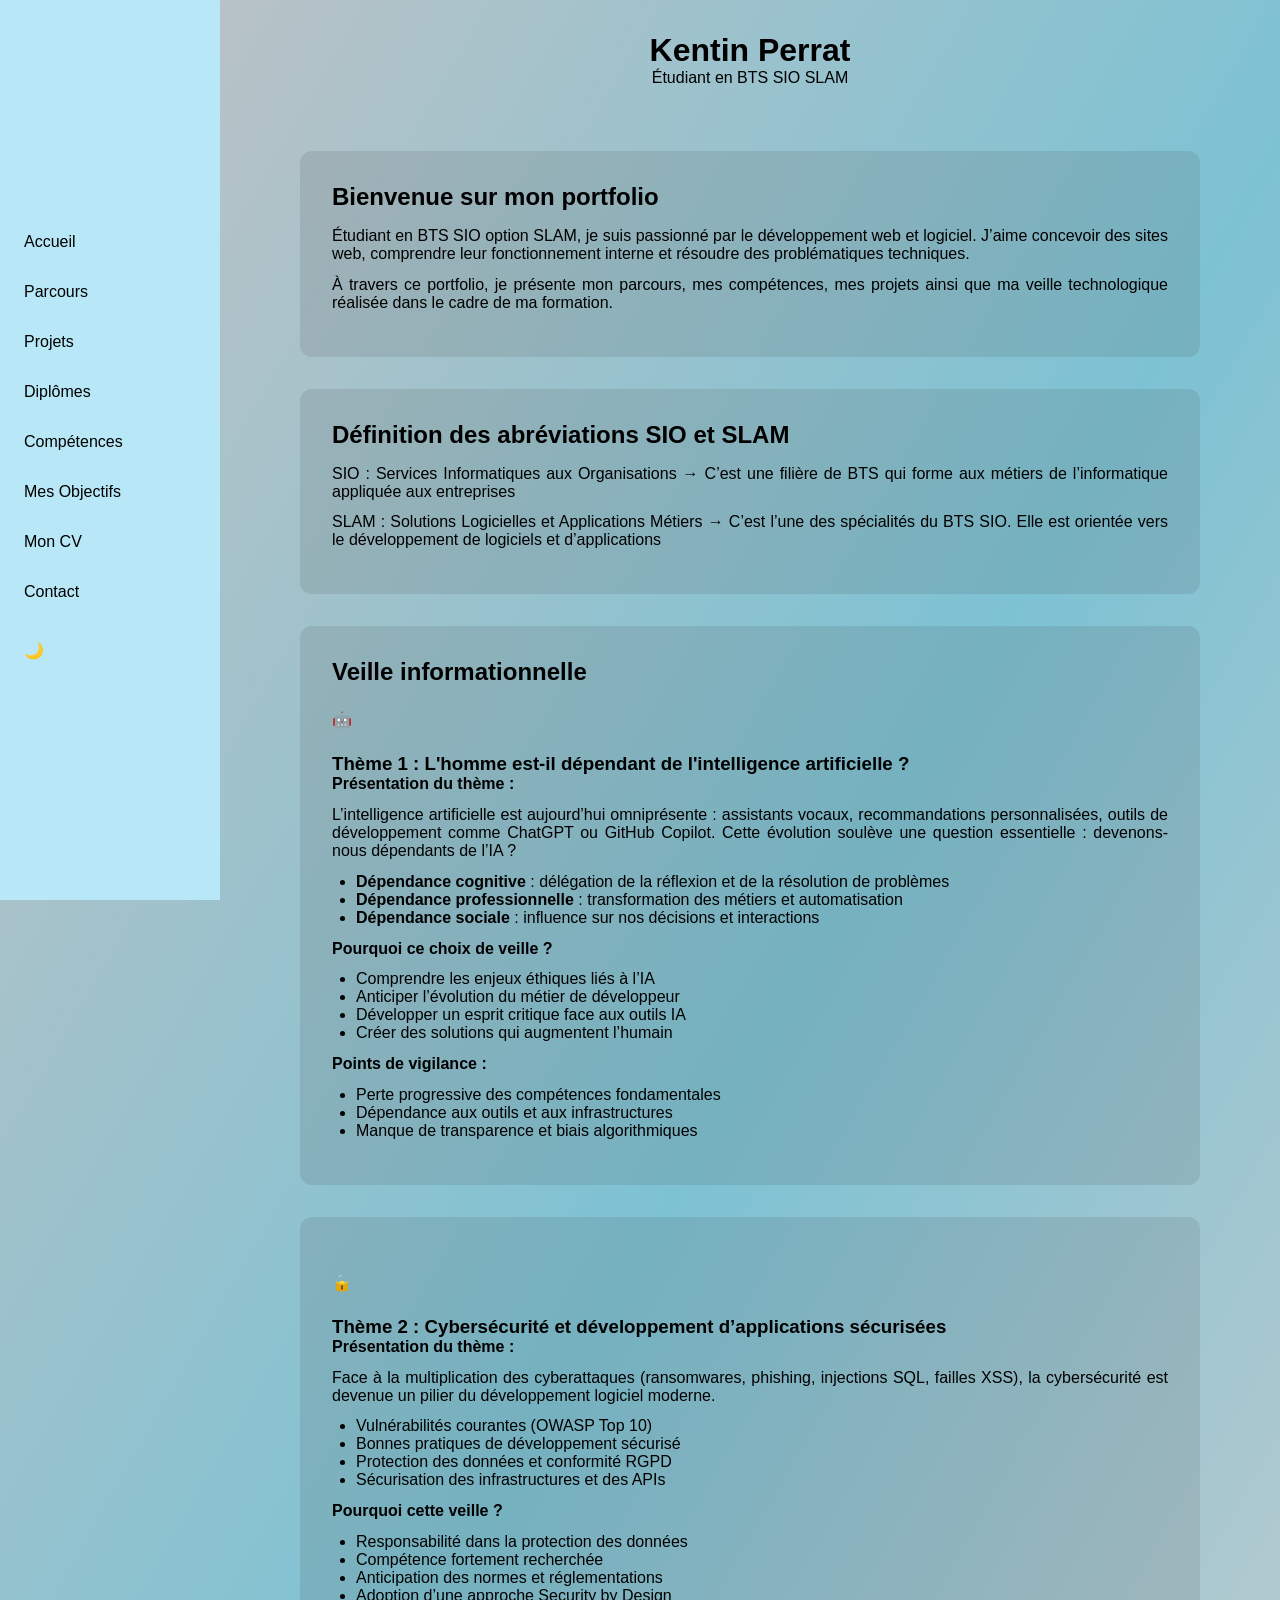
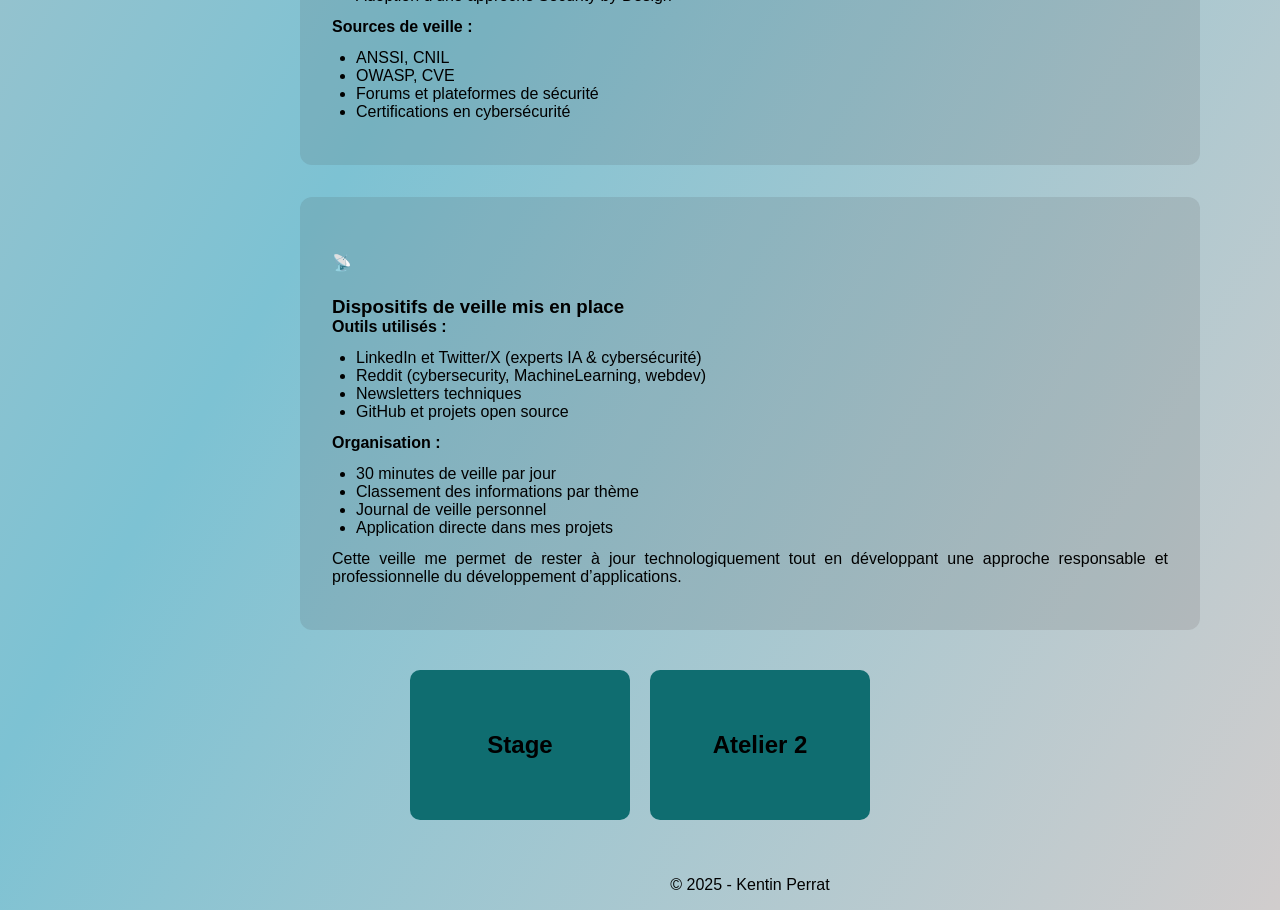
<file: index.html>
<!DOCTYPE html>
<html lang="fr">
<head>
    <meta charset="UTF-8">
    <meta name="viewport" content="width=device-width, initial-scale=1.0">
    <title>Portfolio - Kentin Perrat</title>
    <link rel="stylesheet" href="style.css">
    <script defer src="animations.js"></script>
</head>

<body>

<header>
    <h1>Kentin Perrat</h1>
    <p>Étudiant en BTS SIO SLAM</p>
</header>


<nav>
    <a href="index.html">Accueil</a>
    <a href="parcours.html">Parcours</a>
    <a href="projets.html">Projets</a>
    <a href="diplôme.html">Diplômes</a>
    <a href="compétence.html">Compétences</a>
    <a href="objectif.html">Mes Objectifs</a>
    <a href="cv.html">Mon CV</a>
    <a href="contact.html">Contact</a>
    <button id="theme-toggle">🌙</button>
</nav>

<section class="card">
    <h2>Bienvenue sur mon portfolio </h2>
    <p> Étudiant en BTS SIO option SLAM, je suis passionné par le développement web et logiciel.
        J’aime concevoir des sites web, comprendre leur fonctionnement interne et résoudre
        des problématiques techniques.</p>
       
        <p>
            À travers ce portfolio, je présente mon parcours, mes compétences, mes projets
        ainsi que ma veille technologique réalisée dans le cadre de ma formation.
   
        </p>
</section>
<section class="card">
    <head><h2>Définition des abréviations SIO et SLAM </h2> </head>
    <p>SIO : Services Informatiques aux Organisations
        → C’est une filière de BTS qui forme aux métiers de l’informatique appliquée aux entreprises</p>

        
    <p>SLAM : Solutions Logicielles et Applications Métiers
        → C’est l’une des spécialités du BTS SIO. Elle est orientée vers le développement de logiciels et d’applications</p>
</section>
<section class="card">
    <h2>Veille informationnelle</h2>

    <aside>
        <p>🤖</p>
        <h3>Thème 1 : L'homme est-il dépendant de l'intelligence artificielle ?</h3>

        <p><strong>Présentation du thème :</strong></p>
        <p>
            L’intelligence artificielle est aujourd’hui omniprésente : assistants vocaux,
            recommandations personnalisées, outils de développement comme ChatGPT ou GitHub Copilot.
            Cette évolution soulève une question essentielle : devenons-nous dépendants de l’IA ?
        </p>

        <ul>
            <li><strong>Dépendance cognitive</strong> : délégation de la réflexion et de la résolution de problèmes</li>
            <li><strong>Dépendance professionnelle</strong> : transformation des métiers et automatisation</li>
            <li><strong>Dépendance sociale</strong> : influence sur nos décisions et interactions</li>
        </ul>

        <p><strong>Pourquoi ce choix de veille ?</strong></p>
        <ul>
            <li>Comprendre les enjeux éthiques liés à l’IA</li>
            <li>Anticiper l’évolution du métier de développeur</li>
            <li>Développer un esprit critique face aux outils IA</li>
            <li>Créer des solutions qui augmentent l’humain</li>
        </ul>

        <p><strong>Points de vigilance :</strong></p>
        <ul>
            <li>Perte progressive des compétences fondamentales</li>
            <li>Dépendance aux outils et aux infrastructures</li>
            <li>Manque de transparence et biais algorithmiques</li>
        </ul>
    </aside>
</section>
<section class="card">

    <aside>
        <p>🔒</p>
        <h3>Thème 2 : Cybersécurité et développement d’applications sécurisées</h3>

        <p><strong>Présentation du thème :</strong></p>
        <p>
            Face à la multiplication des cyberattaques (ransomwares, phishing, injections SQL,
            failles XSS), la cybersécurité est devenue un pilier du développement logiciel moderne.
        </p>

        <ul>
            <li>Vulnérabilités courantes (OWASP Top 10)</li>
            <li>Bonnes pratiques de développement sécurisé</li>
            <li>Protection des données et conformité RGPD</li>
            <li>Sécurisation des infrastructures et des APIs</li>
        </ul>

        <p><strong>Pourquoi cette veille ?</strong></p>
        <ul>
            <li>Responsabilité dans la protection des données</li>
            <li>Compétence fortement recherchée</li>
            <li>Anticipation des normes et réglementations</li>
            <li>Adoption d’une approche Security by Design</li>
        </ul>

        <p><strong>Sources de veille :</strong></p>
        <ul>
            <li>ANSSI, CNIL</li>
            <li>OWASP, CVE</li>
            <li>Forums et plateformes de sécurité</li>
            <li>Certifications en cybersécurité</li>
        </ul>
    </aside>
</section>

<section class="card">
    <aside>

        <p>📡</p>
        <h3>Dispositifs de veille mis en place</h3>

        <p><strong>Outils utilisés :</strong></p>
        <ul>
            <li>LinkedIn et Twitter/X (experts IA & cybersécurité)</li>
            <li>Reddit (cybersecurity, MachineLearning, webdev)</li>
            <li>Newsletters techniques</li>
            <li>GitHub et projets open source</li>
        </ul>

        <p><strong>Organisation :</strong></p>
        <ul>
            <li>30 minutes de veille par jour</li>
            <li>Classement des informations par thème</li>
            <li>Journal de veille personnel</li>
            <li>Application directe dans mes projets</li>
        </ul>

        <p>
            Cette veille me permet de rester à jour technologiquement
            tout en développant une approche responsable et professionnelle
            du développement d’applications.
        </p>

    </aside>
</section>
<div class="vignettes-container">
    <a href="stage.html" class="vignette">
        <h2>Stage</h2>
        
    </a>
    
    <a href="atelier2.html" class="vignette">
        <h2>Atelier 2</h2>
    </a>
</div>


<footer>
    © 2025 - Kentin Perrat
</footer>

</body>
</html>
</file>
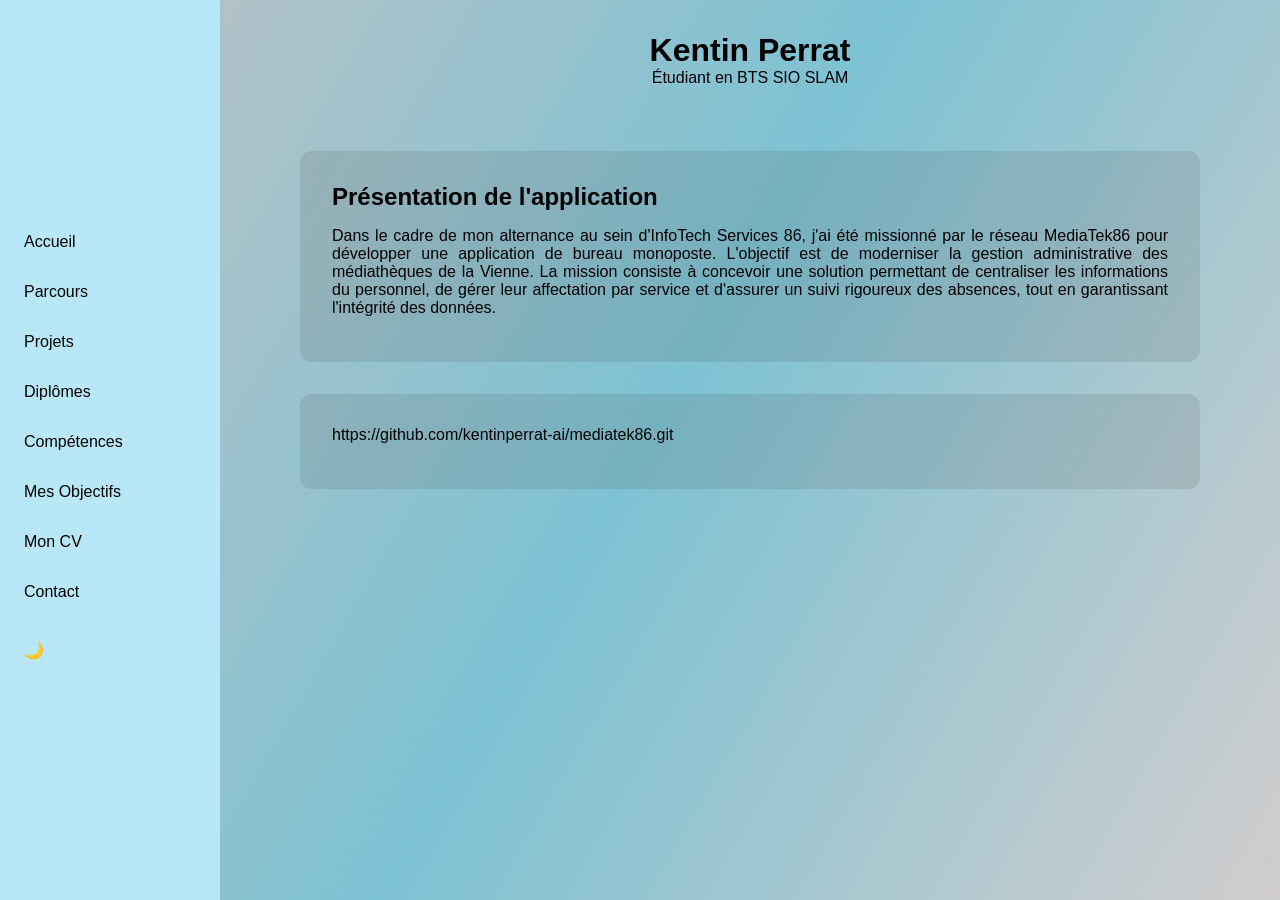
<file: atelier2.html>
<!DOCTYPE html>
<html lang="fr">
<head>
    <meta charset="UTF-8">
    <meta name="viewport" content="width=device-width, initial-scale=1.0">
    <title>Portfolio - Kentin Perrat</title>
    <link rel="stylesheet" href="style.css">
    <script defer src="animations.js"></script>
</head>

<body>

<header>
    <h1>Kentin Perrat</h1>
    <p>Étudiant en BTS SIO SLAM</p>
</header>


<nav>
    <a href="index.html">Accueil</a>
    <a href="parcours.html">Parcours</a>
    <a href="projets.html">Projets</a>
    <a href="diplôme.html">Diplômes</a>
    <a href="compétence.html">Compétences</a>
    <a href="objectif.html">Mes Objectifs</a>
    <a href="cv.html">Mon CV</a>
    <a href="contact.html">Contact</a>
    <button id="theme-toggle">🌙</button>
</nav>



    <section class="card">

        <h2>Présentation de l'application</h2> 
        <p>
            Dans le cadre de mon alternance au sein d'InfoTech Services 86, j'ai été missionné par le réseau MediaTek86 pour développer une application de bureau monoposte. L'objectif est de moderniser la gestion administrative des médiathèques de la Vienne. La mission consiste à concevoir une solution permettant de centraliser les informations du personnel, de gérer leur affectation par service et d'assurer un suivi rigoureux des absences, tout en garantissant l'intégrité des données.
        </p>
    
    
    </section>

    <section class="card"> <p>https://github.com/kentinperrat-ai/mediatek86.git</p>  </section>
</file>
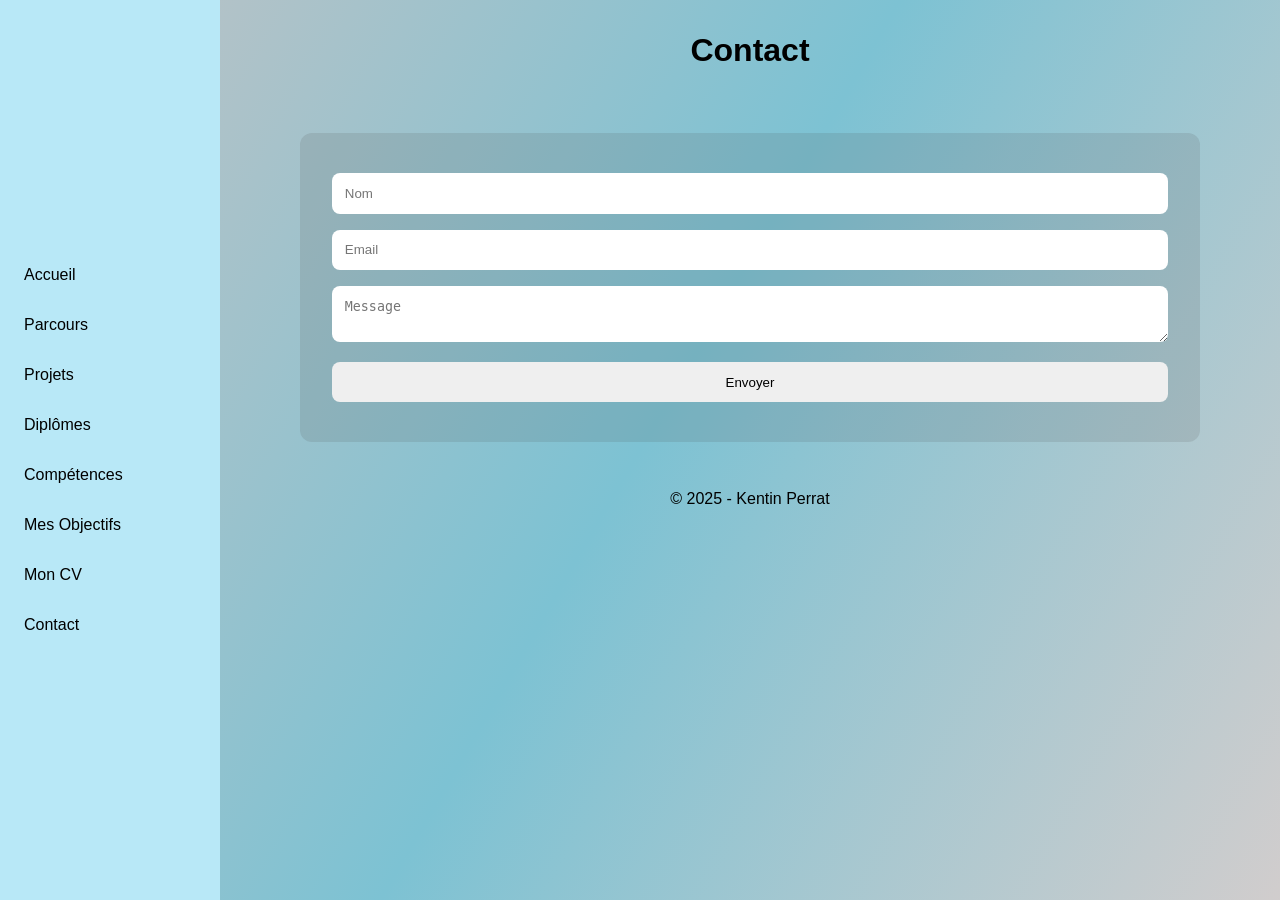
<file: contact.html>
<!DOCTYPE html>
<html lang="fr">
<head>
    <meta charset="UTF-8">
    <title>Contact</title>
    <link rel="stylesheet" href="style.css">
</head>
<body>

<header>
    <h1>Contact</h1>
</header>

<nav>
    <a href="index.html">Accueil</a>
    <a href="parcours.html">Parcours</a>
    <a href="projets.html">Projets</a>
    <a href="diplôme.html">Diplômes</a>
    <a href="compétence.html">Compétences</a>
    <a href="objectif.html">Mes Objectifs</a>
    <a href="cv.html">Mon CV</a>
    <a href="contact.html">Contact</a>
</nav>

<section class="card">
    <form action="kentinperrat@gmail.com" method="post" enctype="text/plain">
        <input type="text" name="nom" placeholder="Nom" required>
        <input type="email" name="email" placeholder="Email" required>
        <textarea name="message" placeholder="Message"></textarea>
        <button type="submit">Envoyer</button>
    </form>
</section>

<footer>
    <p>© 2025 - Kentin Perrat</p>
</footer>

</body>
</html>
</file>
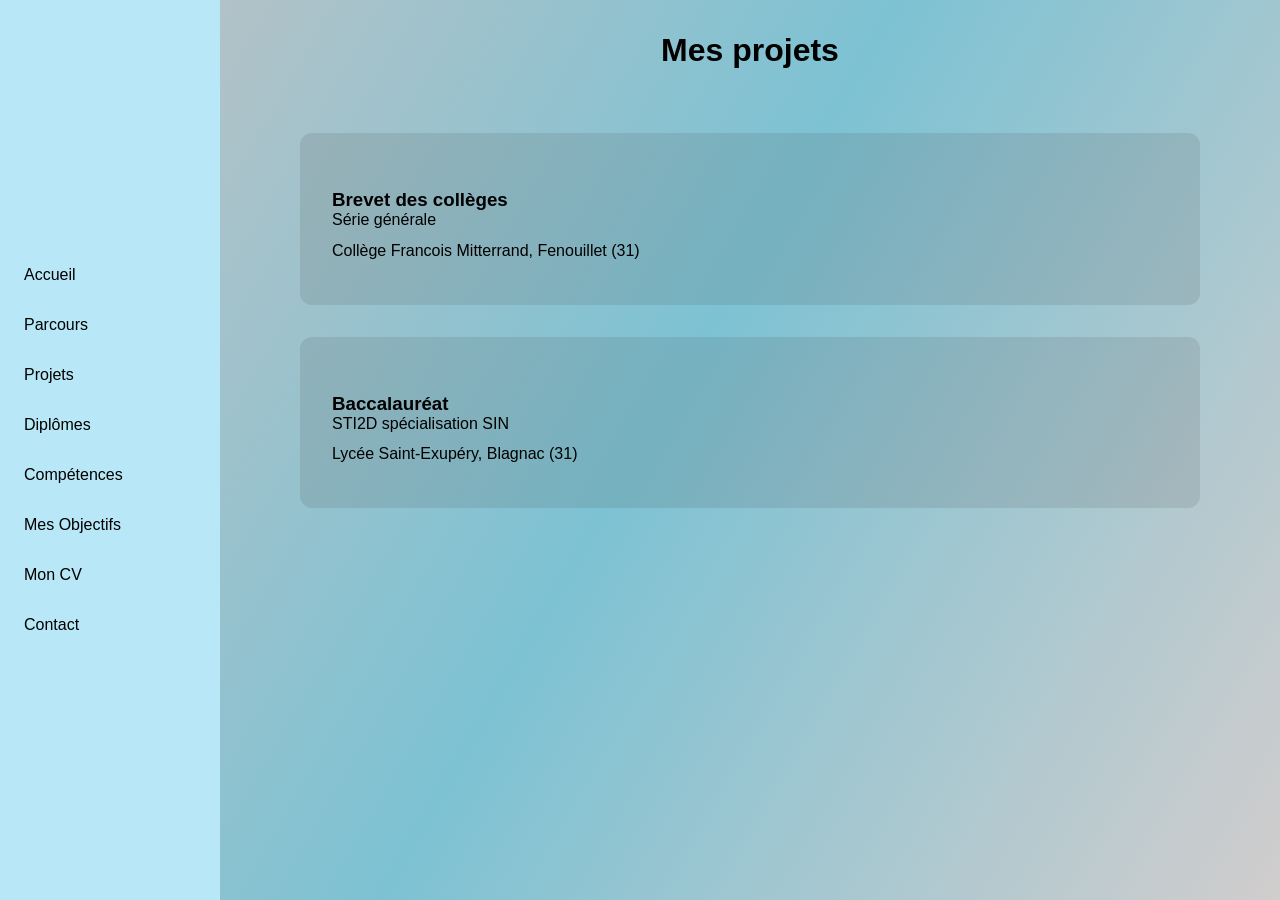
<file: diplôme.html>
<!DOCTYPE html>
<html lang="fr">
<head>
    <meta charset="UTF-8">
    <title>Projets</title>
    <link rel="stylesheet" href="style.css">
</head>
<body>

<header>
    <h1>Mes projets</h1>
</header>

<nav>
    <a href="index.html">Accueil</a>
    <a href="parcours.html">Parcours</a>
    <a href="projets.html">Projets</a>
    <a href="diplôme.html">Diplômes</a>
    <a href="compétence.html">Compétences</a>
    <a href="objectif.html">Mes Objectifs</a>
    <a href="cv.html">Mon CV</a>
    <a href="contact.html">Contact</a>
</nav>

<section class="card">
    <h3>Brevet des collèges </h3>
    <p>Série générale </p>
    <p>Collège Francois Mitterrand, Fenouillet (31)</p>
</section>

<section class="card">
    <h3>Baccalauréat</h3>
    <p>STI2D spécialisation SIN</p>
    <p>Lycée Saint-Exupéry, Blagnac (31) </p>
</section>
</file>
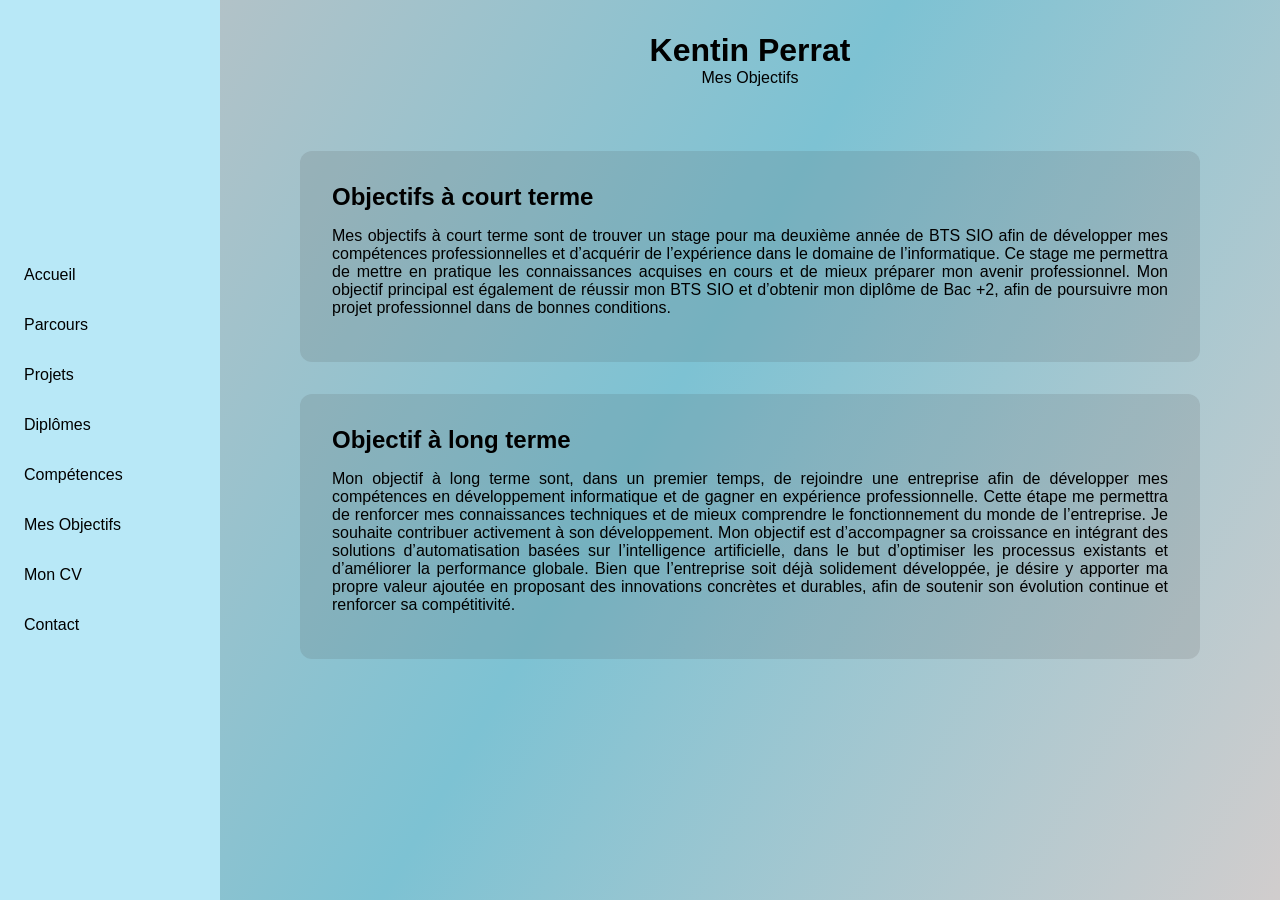
<file: objectif.html>
<!DOCTYPE html>
<html lang="fr">
<head>
    <meta charset="UTF-8">
    <meta name="viewport" content="width=device-width, initial-scale=1.0">
    <title>Portfolio - Kentin Perrat</title>
    <link rel="stylesheet" href="style.css">
    <script defer src="animations.js"></script>
</head>

<body>

<header>
    <h1>Kentin Perrat</h1>
    <p>Mes Objectifs</p>
</header>


<nav>
    <a href="index.html">Accueil</a>
    <a href="parcours.html">Parcours</a>
    <a href="projets.html">Projets</a>
    <a href="diplôme.html">Diplômes</a>
    <a href="compétence.html">Compétences</a>
    <a href="objectif.html">Mes Objectifs</a>
    <a href="cv.html">Mon CV</a>
    <a href="contact.html">Contact</a>
    
</nav>
<section class="card">

    <h2>Objectifs à court terme</h2> 

    <p> 
        Mes objectifs à court terme sont de trouver un stage pour ma deuxième année de BTS SIO afin de développer mes compétences professionnelles et d’acquérir de l’expérience dans le domaine de l’informatique. Ce stage me permettra de mettre en pratique les connaissances acquises en cours et de mieux préparer mon avenir professionnel. Mon objectif principal est également de réussir mon BTS SIO et d’obtenir mon diplôme de Bac +2, afin de poursuivre mon projet professionnel dans de bonnes conditions.
    </p>


</section>
</nav>
<section class="card">

    <h2>Objectif à long terme</h2> 
    <p>
        Mon objectif à long terme sont, dans un premier temps, de rejoindre une entreprise afin de développer mes compétences en développement informatique et de gagner en expérience professionnelle. Cette étape me permettra de renforcer mes connaissances techniques et de mieux comprendre le fonctionnement du monde de l’entreprise.
        Je souhaite contribuer activement à son développement. Mon objectif est d’accompagner sa croissance en intégrant des solutions d’automatisation basées sur l’intelligence artificielle, dans le but d’optimiser les processus existants et d’améliorer la performance globale.

        Bien que l’entreprise soit déjà solidement développée, je désire y apporter ma propre valeur ajoutée en proposant des innovations concrètes et durables, afin de soutenir son évolution continue et renforcer sa compétitivité.
    </p>


</section>
</file>
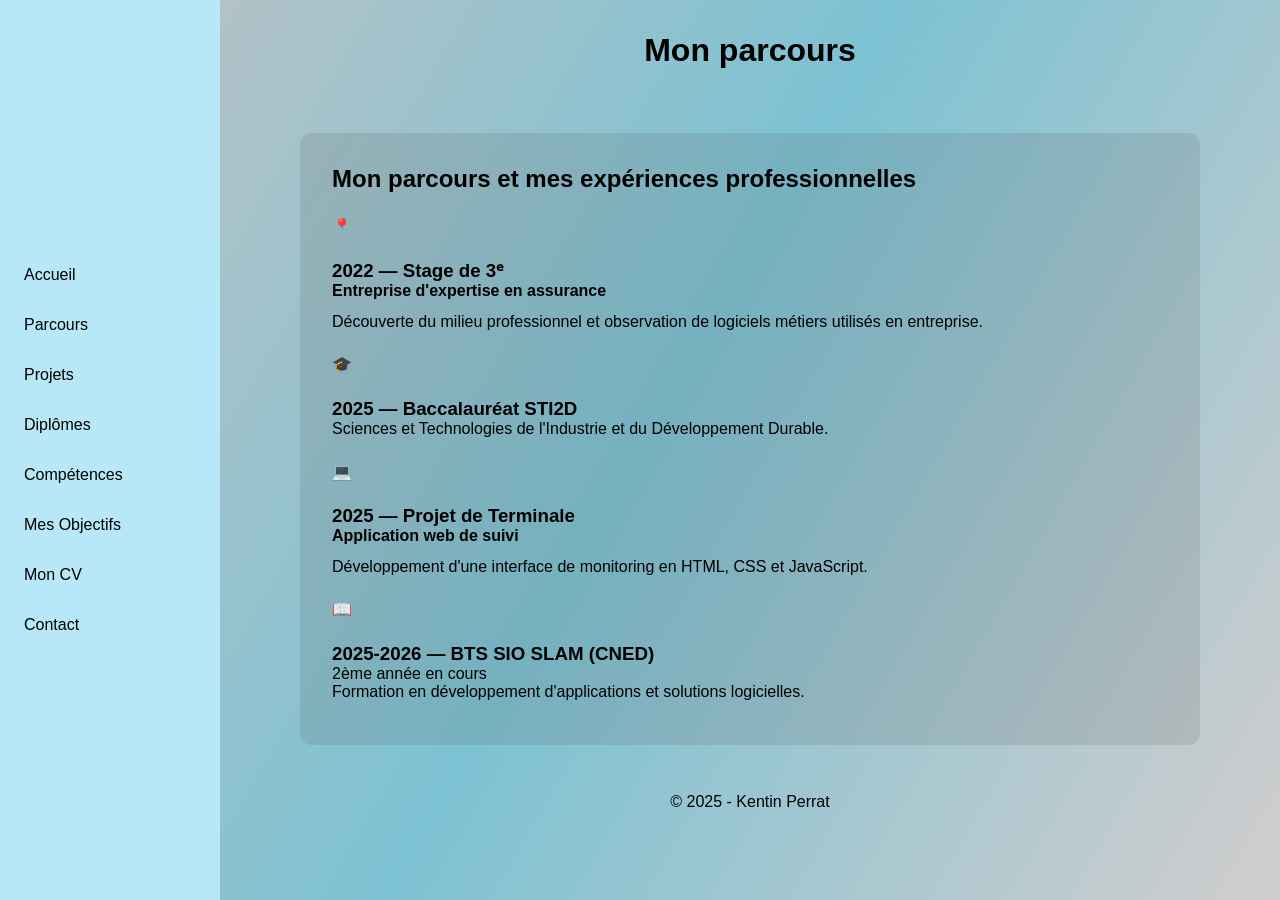
<file: parcours.html>
<!DOCTYPE html>
<html lang="fr">
<head>
    <meta charset="UTF-8">
    <title>Parcours</title>
    <link rel="stylesheet" href="style.css">
</head>
<body>

<header>
    <h1>Mon parcours</h1>
</header>

<nav>
    <a href="index.html">Accueil</a>
    <a href="parcours.html">Parcours</a>
    <a href="projets.html">Projets</a>
    <a href="diplôme.html">Diplômes</a>
    <a href="compétence.html">Compétences</a>
    <a href="objectif.html">Mes Objectifs</a>
    <a href="cv.html">Mon CV</a>
    <a href="contact.html">Contact</a>
</nav>

<section class="card">
    <h2>Mon parcours et mes expériences professionnelles</h2>

    <aside>
        <p>📍</p>
        <h3>2022 — Stage de 3ᵉ</h3>
        <p><strong>Entreprise d'expertise en assurance</strong></p>
        <p>
            Découverte du milieu professionnel et observation
            de logiciels métiers utilisés en entreprise.
        </p>
    </aside>

    <aside>
        <p>🎓</p>
        <h3>2025 — Baccalauréat STI2D</h3>
        <p>
            Sciences et Technologies de l'Industrie et du Développement Durable.
        </p>
    </aside>

    <aside>
        <p>💻</p>
        <h3>2025 — Projet de Terminale</h3>
        <p><strong>Application web de suivi</strong></p>
        <p>
            Développement d'une interface de monitoring
            en HTML, CSS et JavaScript.
        </p>
    </aside>

    <aside>
        <p>📖</p>
        <h3>2025-2026 — BTS SIO SLAM (CNED)</h3>
        <p>
            2ème année en cours<br>
            Formation en développement d'applications
            et solutions logicielles.
        </p>
    </aside>
</section>

<footer>
    <p>© 2025 - Kentin Perrat</p>
</footer>

</body>
</html>
</file>
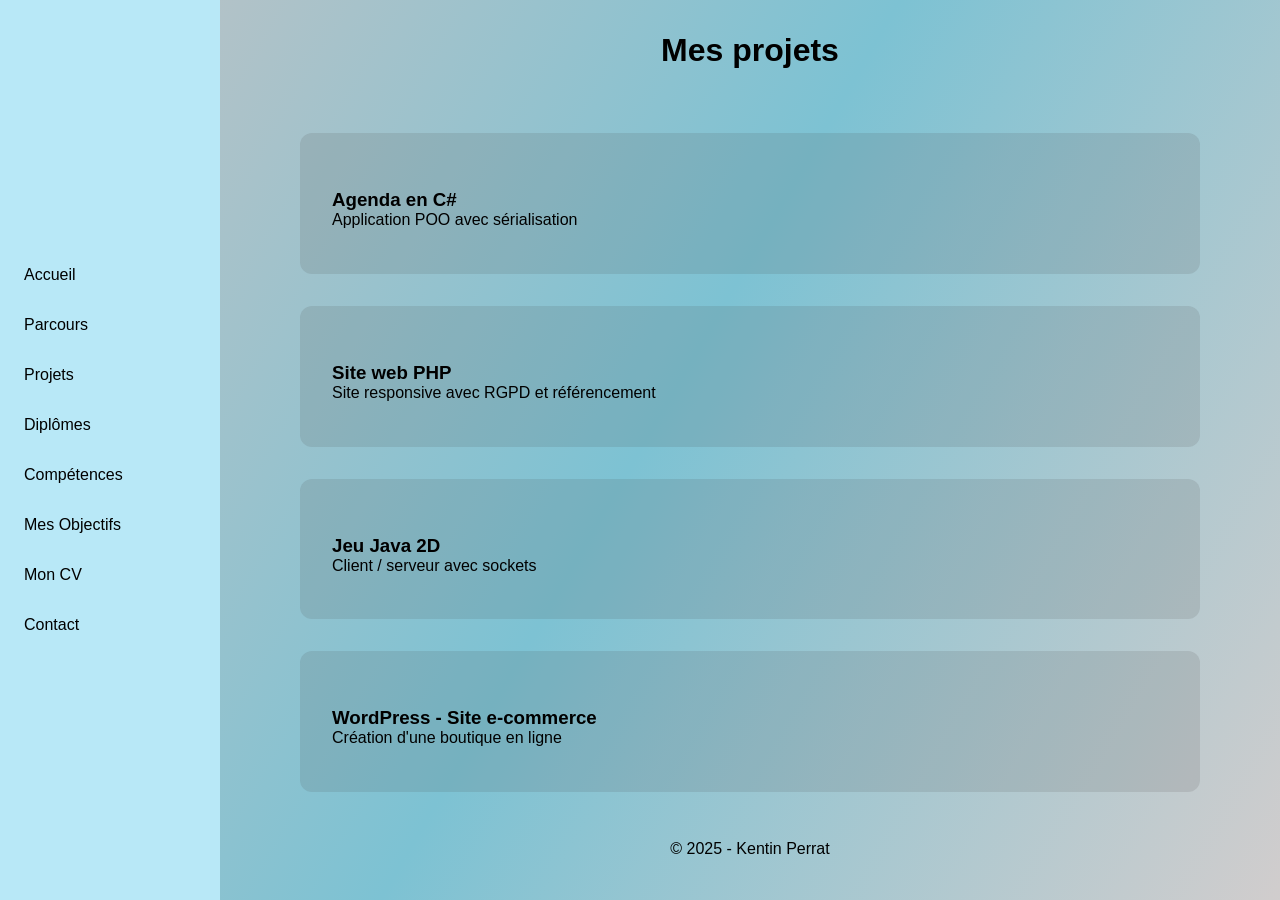
<file: projets.html>
<!DOCTYPE html>
<html lang="fr">
<head>
    <meta charset="UTF-8">
    <title>Projets</title>
    <link rel="stylesheet" href="style.css">
</head>
<body>

<header>
    <h1>Mes projets</h1>
</header>

<nav>
    <a href="index.html">Accueil</a>
    <a href="parcours.html">Parcours</a>
    <a href="projets.html">Projets</a>
    <a href="diplôme.html">Diplômes</a>
    <a href="compétence.html">Compétences</a>
    <a href="objectif.html">Mes Objectifs</a>
    <a href="cv.html">Mon CV</a>
    <a href="contact.html">Contact</a>
</nav>

<section class="card">
    <h3>Agenda en C#</h3>
    <p>Application POO avec sérialisation</p>
</section>

<section class="card">
    <h3>Site web PHP</h3>
    <p>Site responsive avec RGPD et référencement</p>
</section>

<section class="card">
    <h3>Jeu Java 2D</h3>
    <p>Client / serveur avec sockets</p>
</section>

<section class="card">
    <h3>WordPress - Site e-commerce</h3>
    <p>Création d'une boutique en ligne</p>
</section>

<footer>
    <p>© 2025 - Kentin Perrat</p>
</footer>

</body>
</html>
</file>
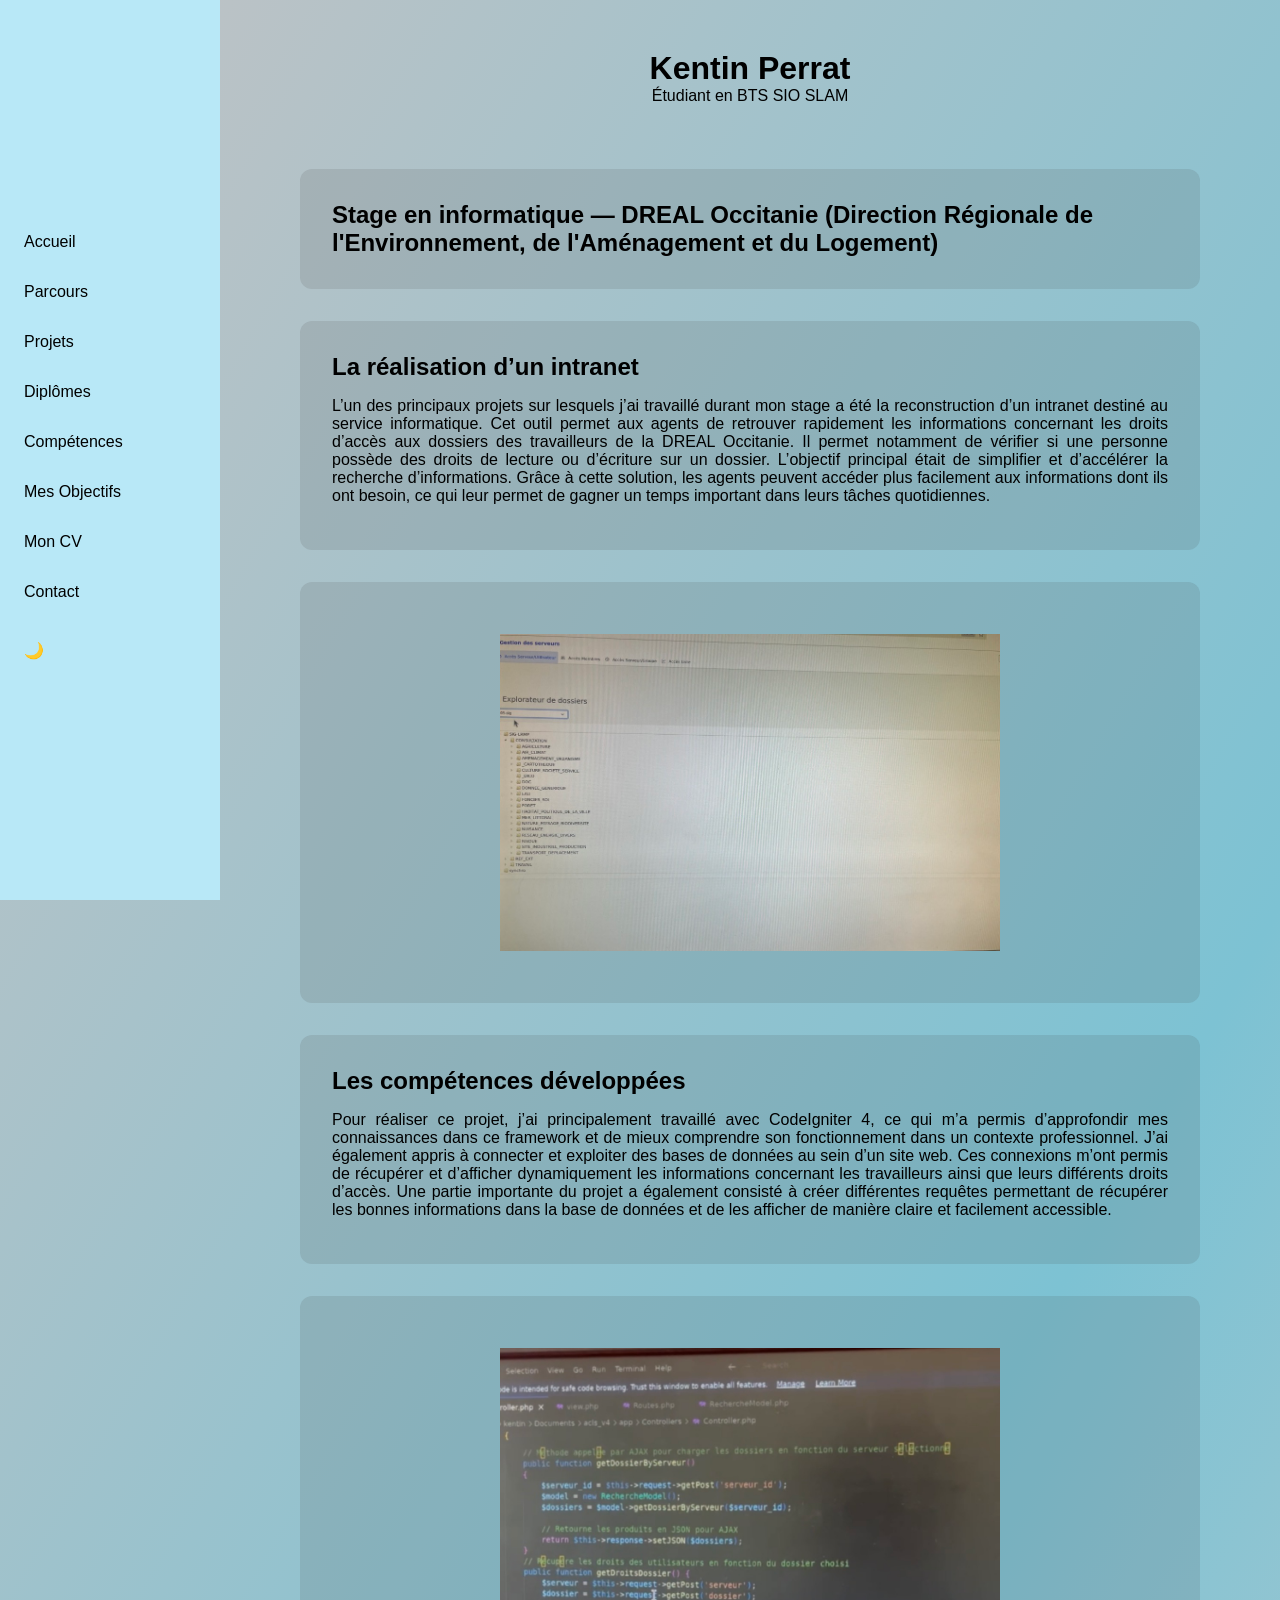
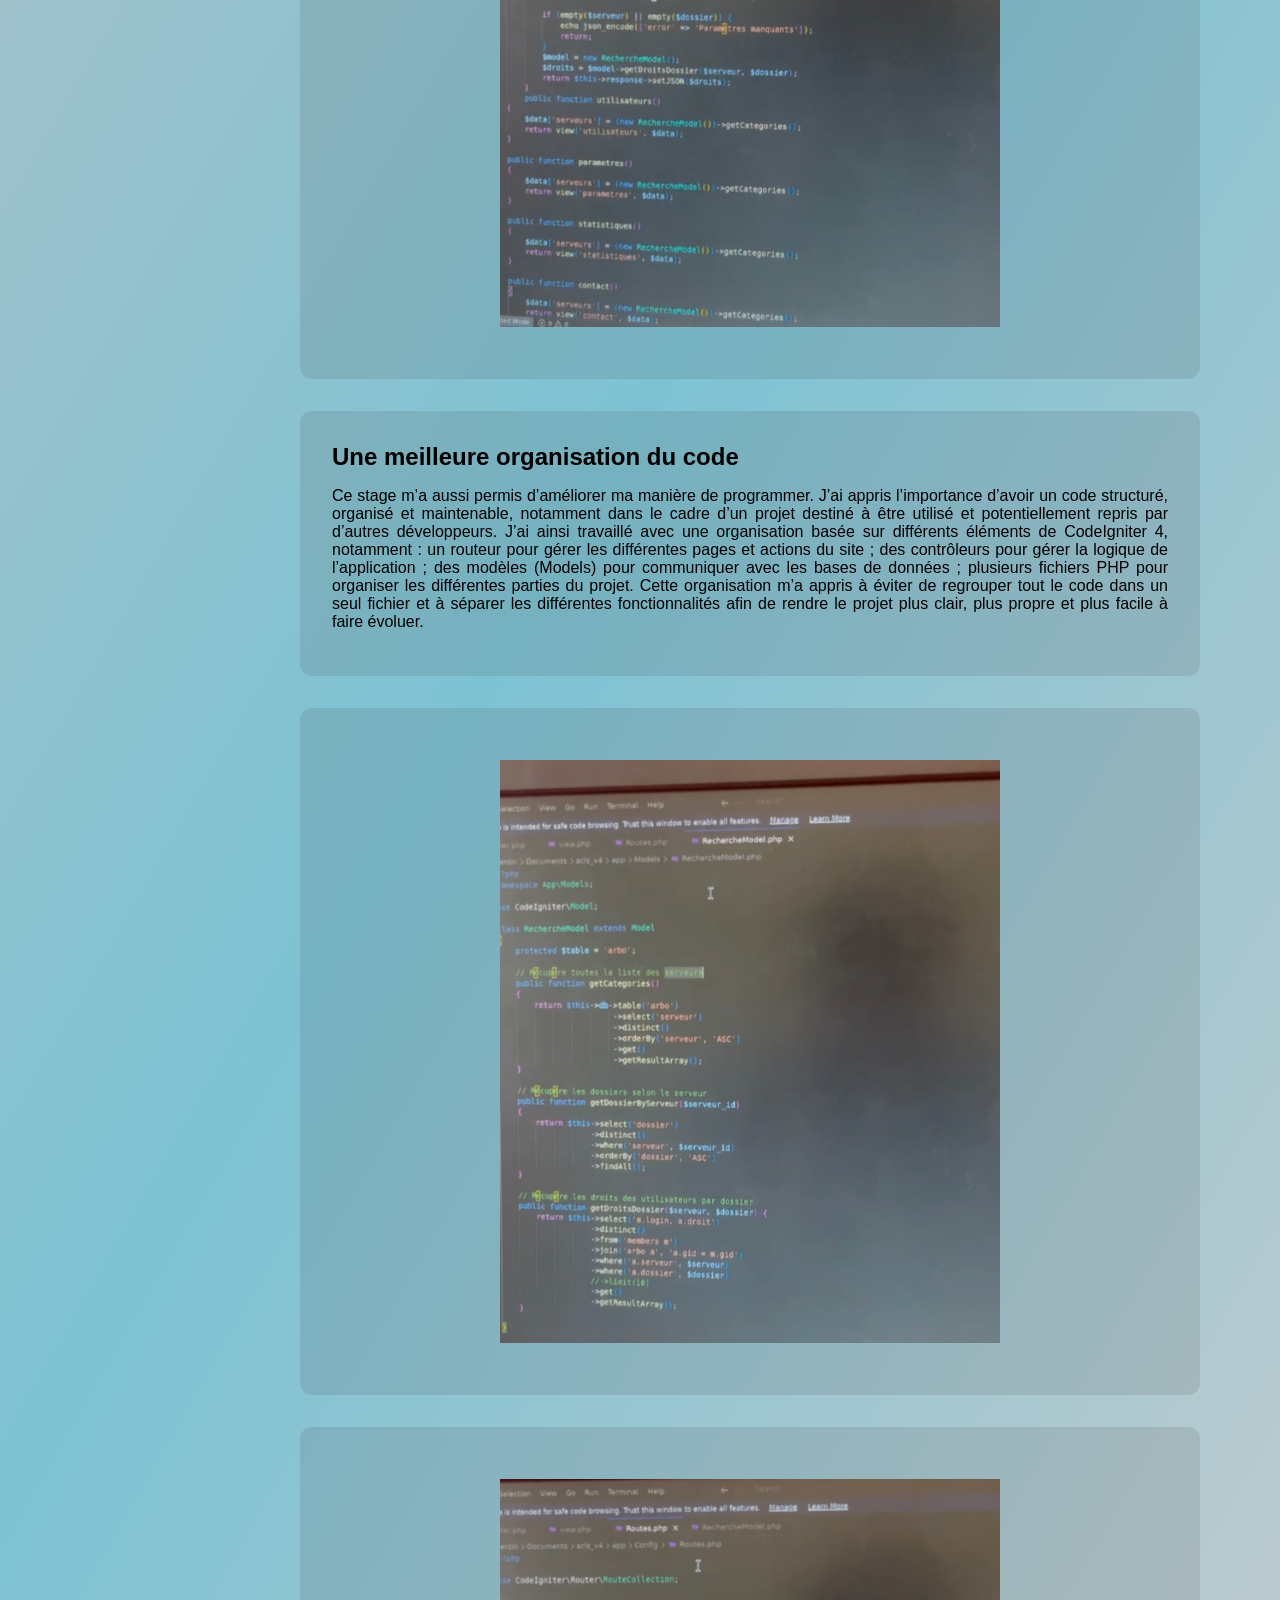
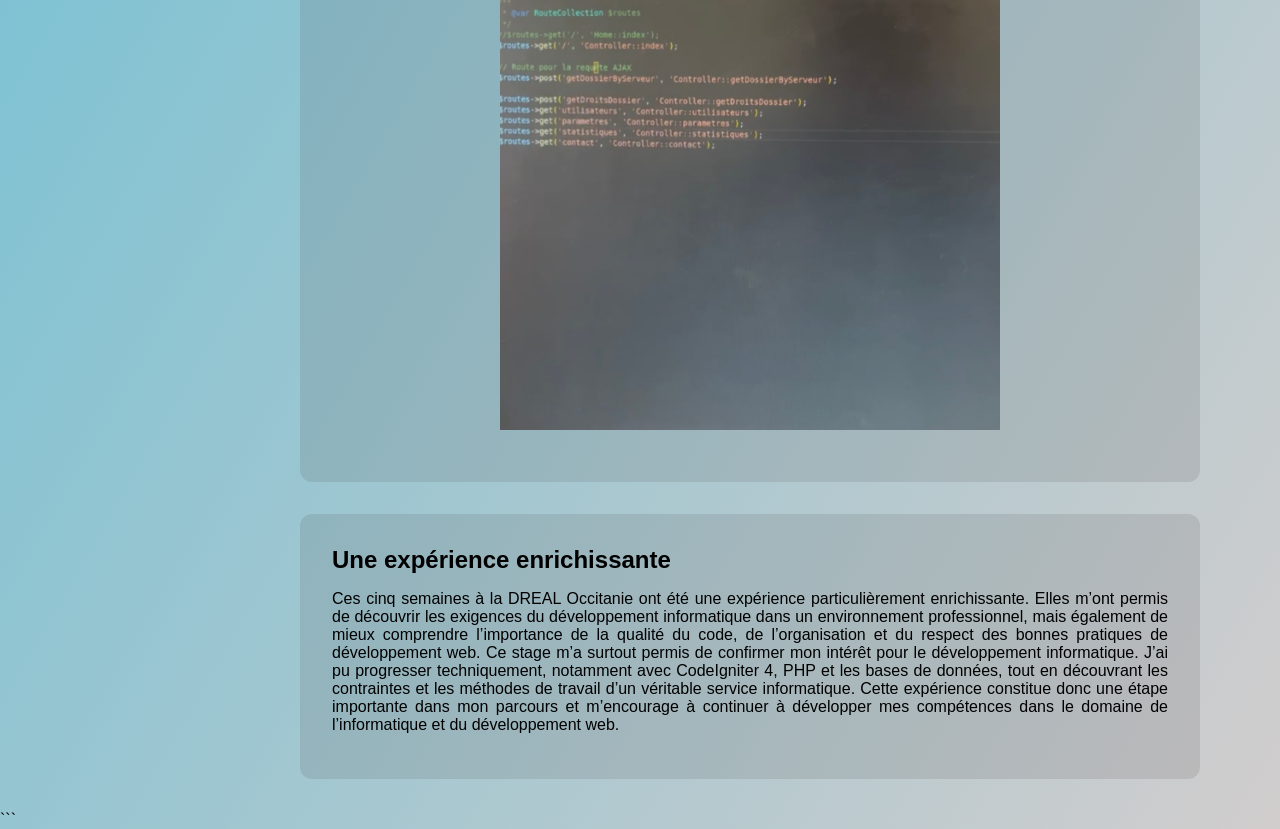
<file: stage.html>
```html
<!DOCTYPE html>
<html lang="fr">

<head>
    <meta charset="UTF-8">
    <meta name="viewport" content="width=device-width, initial-scale=1.0">

    <title>Portfolio - Kentin Perrat</title>

    <link rel="stylesheet" href="style.css">
    <script defer src="animations.js"></script>
</head>


<body>

    <header>
        <h1>Kentin Perrat</h1>
        <p>Étudiant en BTS SIO SLAM</p>
    </header>

    <nav>
        <a href="index.html">Accueil</a>
        <a href="parcours.html">Parcours</a>
        <a href="projets.html">Projets</a>
        <a href="diplôme.html">Diplômes</a>
        <a href="compétence.html">Compétences</a>
        <a href="objectif.html">Mes Objectifs</a>
        <a href="cv.html">Mon CV</a>
        <a href="contact.html">Contact</a>
        <button id="theme-toggle">🌙</button>
    </nav>


    <main>

        <!-- TITRE -->
        <section class="card">
            <h1>Stage en informatique — DREAL Occitanie (Direction Régionale de l'Environnement, de l'Aménagement et du Logement)</h1>
        </section>


        <!-- PARTIE 1 -->
        <section class="card">
            <h2>La réalisation d’un intranet</h2>

            <p>
                L’un des principaux projets sur lesquels j’ai travaillé durant mon stage a été la reconstruction d’un intranet destiné au service informatique.

                Cet outil permet aux agents de retrouver rapidement les informations concernant les droits d’accès aux dossiers des travailleurs de la DREAL Occitanie. Il permet notamment de vérifier si une personne possède des droits de lecture ou d’écriture sur un dossier.

                L’objectif principal était de simplifier et d’accélérer la recherche d’informations. Grâce à cette solution, les agents peuvent accéder plus facilement aux informations dont ils ont besoin, ce qui leur permet de gagner un temps important dans leurs tâches quotidiennes.
            </p>
        </section>

        <section class="card">
            <img class="image-stage" src="acces.jpg" alt="Mon stage">
        </section>


        <!-- PARTIE 2 -->
        <section class="card">
            <h2>Les compétences développées</h2>

            <p>
                Pour réaliser ce projet, j’ai principalement travaillé avec CodeIgniter 4, ce qui m’a permis d’approfondir mes connaissances dans ce framework et de mieux comprendre son fonctionnement dans un contexte professionnel.

                J’ai également appris à connecter et exploiter des bases de données au sein d’un site web. Ces connexions m’ont permis de récupérer et d’afficher dynamiquement les informations concernant les travailleurs ainsi que leurs différents droits d’accès.

                Une partie importante du projet a également consisté à créer différentes requêtes permettant de récupérer les bonnes informations dans la base de données et de les afficher de manière claire et facilement accessible.
            </p>
        </section>

        <section class="card">
            <img class="image-stage" src="controller.jpg" alt="Mon code1">
        </section>


        <!-- PARTIE 3 -->
        <section class="card">
            <h2>Une meilleure organisation du code</h2>

            <p>
                Ce stage m’a aussi permis d’améliorer ma manière de programmer. J’ai appris l’importance d’avoir un code structuré, organisé et maintenable, notamment dans le cadre d’un projet destiné à être utilisé et potentiellement repris par d’autres développeurs.

                J’ai ainsi travaillé avec une organisation basée sur différents éléments de CodeIgniter 4, notamment :

                un routeur pour gérer les différentes pages et actions du site ;
                des contrôleurs pour gérer la logique de l’application ;
                des modèles (Models) pour communiquer avec les bases de données ;
                plusieurs fichiers PHP pour organiser les différentes parties du projet.

                Cette organisation m’a appris à éviter de regrouper tout le code dans un seul fichier et à séparer les différentes fonctionnalités afin de rendre le projet plus clair, plus propre et plus facile à faire évoluer.
            </p>
        </section>


        <section class="card">
            <img class="image-stage" src="model.jpg" alt="Mon code2">
        </section>

        <section class="card">
            <img class="image-stage" src="routes.jpg" alt="Mon code3">
        </section>


        <!-- PARTIE 4 -->
        <section class="card">
            <h2>Une expérience enrichissante</h2>

            <p>
                Ces cinq semaines à la DREAL Occitanie ont été une expérience particulièrement enrichissante. Elles m’ont permis de découvrir les exigences du développement informatique dans un environnement professionnel, mais également de mieux comprendre l’importance de la qualité du code, de l’organisation et du respect des bonnes pratiques de développement web.

                Ce stage m’a surtout permis de confirmer mon intérêt pour le développement informatique. J’ai pu progresser techniquement, notamment avec CodeIgniter 4, PHP et les bases de données, tout en découvrant les contraintes et les méthodes de travail d’un véritable service informatique.

                Cette expérience constitue donc une étape importante dans mon parcours et m’encourage à continuer à développer mes compétences dans le domaine de l’informatique et du développement web.
            </p>
        </section>

    </main>

</body>
</html>
```
</file>
<file: style.css>
* {
    margin: 0;
    padding: 0;
    box-sizing: border-box;
}


:root {
    --bg-gradient: linear-gradient(120deg, #c3c2c4, #7dc2d3, #d1cdcd);
    --text-color: #000000;
    --card-bg: rgba(59, 53, 53, 0.12);
    --nav-bg: #b8e8f7;
    --accent: #21282b;
}


body.light {
    --bg-gradient: linear-gradient(120deg, #f5f7fa, #c3cfe2);
    --text-color: #020101;
    --card-bg: #ffffff;
    --nav-bg: #eaeaea;
}


body {
    font-family: Arial, sans-serif;
    background: var(--bg-gradient);
    color: var(--text-color);
    min-height: 100vh;
}


nav {
    position: fixed;
    top: 0;
    left: 0;
    width: 220px;
    height: 100vh;
    background: var(--nav-bg);
    display: flex;
    flex-direction: column;
    justify-content: center; 
}


nav a,
nav button {
    color: var(--text-color);
    padding: 1rem 1.5rem;
    text-decoration: none;
    background: none;
    border: none;
    cursor: pointer;
    font-size: 1rem;
    text-align: left;
    width: 100%;
}

nav a:hover,
nav button:hover {
    background: rgba(211, 64, 64, 0.1);
    color: var(--accent);
}


header {
    margin-left: 220px;
    padding: 2rem;
    text-align: center;
}


section.card {
    margin: 2rem auto;
    margin-left: calc(220px + (100% - 220px - 900px) / 2);
    padding: 2rem;
    max-width: 900px;
    background: var(--card-bg);
    border-radius: 12px;
    animation: fadeIn 1s ease-in;
}


section.card h2 {
    margin-bottom: 1rem;
}

section.card h3 {
    margin-top: 1.5rem;
}

section.card p,
section.card ul {
    margin-bottom: 0.8rem;
}


aside {
    margin-top: 1.5rem;
}


ul {
    margin-left: 1.5rem;
}


footer {
    margin-left: 220px;
    text-align: center;
    padding: 1rem;
}


input,
textarea,
button {
    width: 100%;
    margin: 0.5rem 0;
    padding: 0.8rem;
    border-radius: 8px;
    border: none;
}


@keyframes fadeIn {
    from {
        opacity: 0;
        transform: translateY(20px);
    }
    to {
        opacity: 1;
        transform: translateY(0);
    }
}


@media (max-width: 768px) {
    nav {
        position: relative;
        width: 100%;
        height: auto;
        flex-direction: row;
        justify-content: center;
    }

    header,
    section.card,
    footer {
        margin-left: 0;
        max-width: 100%;
    }

    nav a,
    nav button {
        text-align: center;
    }
}

h1 {
    color: #000000;  
}


h2 {
    color: #000000; 
}

h3 {
    color: #000000; 
}
.skills-section {
    max-width: 900px;
    margin: auto;
    padding: 40px 20px;
    font-family: Arial, sans-serif;
  }
  
  .skills-section h2 {
    font-size: 28px;
    margin-bottom: 30px;
    color: #000000; 
  }
  
  .skill-group {
    margin-bottom: 30px;
  }
  
  .skill-group h3 {
    margin-bottom: 15px;
    color: #042c0d;
  }
  
  
  .skill-tags {
    display: flex;
    flex-wrap: wrap;
    gap: 12px;
  }
  
  
  .skill-tag {
    padding: 10px 16px;
    background: #141a1a;
    border-radius: 20px;
    font-size: 14px;
    font-weight: 500;
    color: #086d26;
    transition: all 0.3s ease;
    cursor: default;
  }
  
  
  .skill-tag:hover {
    background: #046d15;
    color: #dd0505;
    transform: translateY(-4px);
    box-shadow: 0 8px 20px rgba(255, 106, 0, 0.4);
  }
  .skill-tag {
    display: flex;
    align-items: center;
    gap: 8px;
  }
  
 
  .skill-tag i {
    font-size: 20px;
    transition: transform 0.3s ease;
  }
  
  
  .skill-tag:hover i {
    transform: scale(1.2);
  }
  .container {
    display: flex;
    gap: 20px;
  }
  .vignettes-container {
    display: flex;
    gap: 20px;
    justify-content: center;
    margin: 40px 0;
}

.vignette {
    width: 220px;
    height: 150px;
    background-color: #0f6d70;
    display: flex;
    align-items: center;
    justify-content: center;
    text-decoration: none;
    color: black;
    border-radius: 10px;
    transition: 0.3s;
}

.vignette:hover {
    transform: scale(1.05);
    background-color: #dcdcdc;
}
.image-stage {
    display: block;
    margin: 20px auto;
    width: 500px;
}
.card p,
.card li {
    text-align: justify;
}
</file>
